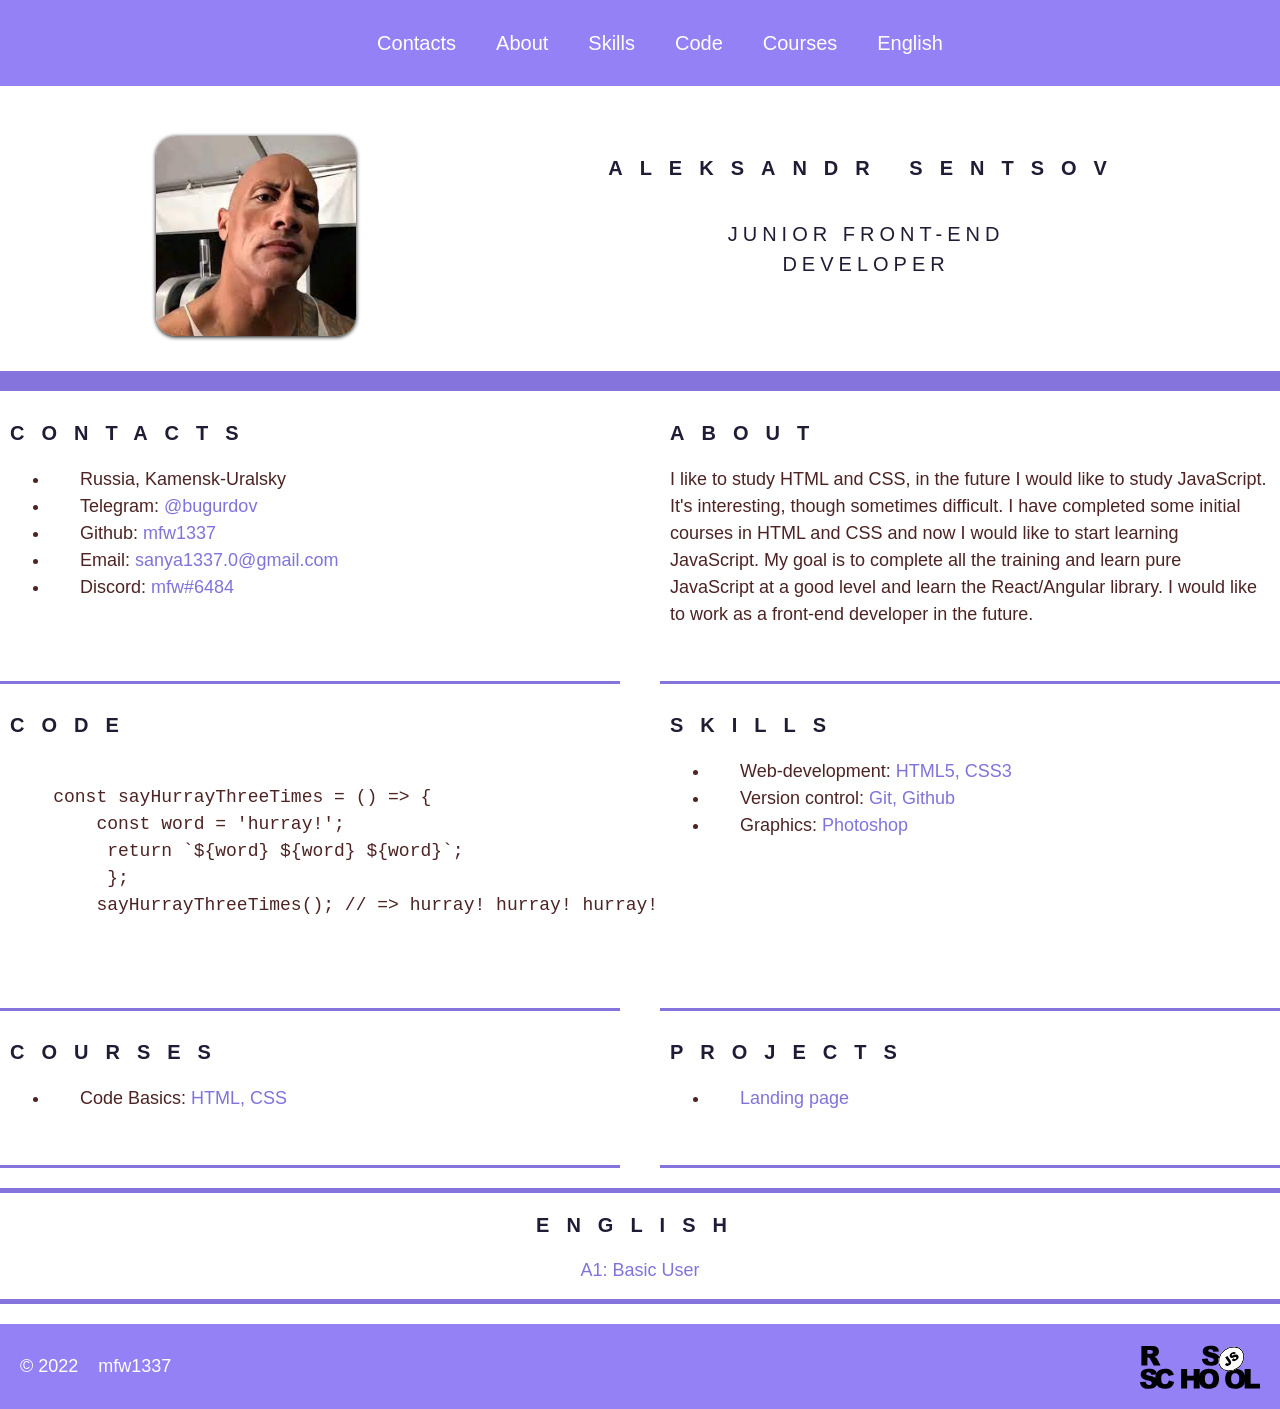
<file: index.html>
<!DOCTYPE html>
<html lang="en">
<head>
    <meta charset="UTF-8">
    <meta http-equiv="X-UA-Compatible" content="IE=edge">
    <meta name="viewport" content="width=device-width, initial-scale=1.0">
    <link rel="stylesheet" href="style.css">
    <link rel="icon" href="assets/favicon.ico">
    <title>CV</title>
</head>
<body>
    <header class="header">
        <nav class="nav">
            <ul class="nav-list">
                <li class="nav-item"><a href="#contacts" class="nav-link">Contacts</a></li>
                <li class="nav-item"><a href="#about" class="nav-link">About</a></li>
                <li class="nav-item"><a href="#Skills" class="nav-link">Skills</a></li>
                <li class="nav-item"><a href="#code" class="nav-link">Code</a></li>
                <li class="nav-item"><a href="#courses" class="nav-link">Courses</a></li>
                <li class="nav-item"><a href="#english" class="nav-link">English</a></li>
            </ul>
            
        </nav>
<div class="container"></div>  
    </header>

    <main class="main">
      <div class="container main-container">

        <section class="section section-profile" id="profile">
            <img src="./assets/img/bebra.jpg" alt="ProfileImg" class="section-profile-logo">
            <div class="section-profile-title">
                <h1 class="section-title main-title">ALEKSANDR SENTSOV</h1>
                <h3 class="section-subtitle">JUNIOR FRONT-END <br>DEVELOPER</h3>
            </div>
        </section>

        <section class="section" id="contacts">
            <h2 class="section-title">Contacts</h2>
            <ul class="section-list">
                <li class="section-item contacts-item">Russia, Kamensk-Uralsky</li>
                <li class="section-item contacts-item">Telegram: <a href="https://t.me/bugurdov" title="TG">@bugurdov</a></li>
                <li class="section-item contacts-item">Github: <a href="https://github.com/mfw1337" title="GitHub">mfw1337</a></li>
                <li class="section-item contacts-item">Email: <a href="mailto:sanya1337.0@gmail.com" title="email">sanya1337.0@gmail.com</a></li>
                <li class="section-item contacts-item">Discord: <a href="https://discordapp.com/users/274247877029658624/" title="Discord">mfw#6484</a></li>
            </ul>
        </section>

        <section class="section" id="about">
            <h2 class="section-title">About</h2>
            <p>I like to study HTML and CSS, in the future I would like to study JavaScript. It's interesting, though sometimes difficult. I have completed some initial courses in HTML and CSS and now I would like to start learning JavaScript. My goal is to complete all the training and learn pure JavaScript at a good level and learn the React/Angular library. I would like to work as a front-end developer in the future.</p>
        </section>

        <section class="section" id="code">
            <h2 class="section-title">CODE</h2>
            <pre class="pre">
                <code>
    const sayHurrayThreeTimes = () => {
        const word = 'hurray!';
         return `${word} ${word} ${word}`;
         };
        sayHurrayThreeTimes(); // => hurray! hurray! hurray!
                </code>
            </pre>
        </section>

        <section class="section" id="skills">
            <h2 class="section-title">Skills</h2>
            <ul class="section-list">
                <li class="section-item">Web-development: <span>HTML5, CSS3</span></li>
                <li class="section-item">Version control: <span>Git, Github</span></li>
                <li class="section-item">Graphics: <span>Photoshop</span></li>
            </ul>
        </section>

        <section class="section" id="courses">
            <h2 class="section-title">Courses</h2>
            <ul class="section-list">
                <li class="section-item">Code Basics: <span>HTML, CSS</span></li>
            </ul>
        </section>

        <section class="section" id="projects">
            <h2 class="section-title">Projects</h2>
            <ul class="section-list">
                <li class="section-item"><a href="https://github.com/mfw1337/green-corp-landing" title="Landing">Landing page</a></li>
            </ul>
        </section>

        <section class="section-eng" id="english">
            <h2 class="section-title">English</h2>
            <span>A1: Basic User</span>
        </section>

      </div> 
    </main>

    <footer class="footer">
        <div class="container footer-container">
            <div>
                © 2022
                <a href="https://github.com/mfw1337" title="Github" class="github-link">mfw1337</a>
            </div>
            <a href="https://rs.school/js/" class="rss"></a>
        </div>  
    </footer>
</body>
</html>
</file>
<file: style.css>
* {
    box-sizing: border-box;
  }

  html{
    scroll-behavior: smooth;
  }
body {
    font-family: 'Roboto', sans-serif;
    font-size: 18px;
    font-weight: 400;
    line-height: 1.5;
    color: #4d2323;
    min-height: 100vh;
    margin: 0px;
    padding: 0px;
    display: flex;
    flex-direction: column;
    
    
}

a {
    text-decoration: none;
    color: #7F74DB;
}

.section-item span {
    color: #7F74DB;
}


  

.link {
    text-decoration: none;
    color: #829985;
    transition: color 0.5s;
}

.link:hover {
    color: #5d7260;
}



.container {
    max-width: 1440px;
    margin: 0 auto;
}

.nav-list {
    list-style: none;
    display: flex;
    justify-content: flex-end;
    align-items: center;
}

.nav-link {
    color: #fff;
    font-size: 20px;
    text-decoration: none;
    padding: 0 20px;
    line-height: 50px;
    transition: .0.3s;
}

.nav-link:hover {
    color: #afffe0;

}

.main-container {
    display: flex;
    flex-wrap: wrap;  
    justify-content: space-between; 
}

.section {
    width: calc(50% - 20px);
    padding: 10px;
    padding-bottom: 35px;
    border-bottom: 3px solid #8474DB;
}

@media (max-width: 768px) {
    .section {
        width: 100%;
    }
}


.section-item {
    position: relative;
    padding-left: 30px;
}



/* Сверху было по гайд-лайну, ниже уже своя cv */

.header {
    background-color: #9381F5;
}

.nav {
    display: flex;
    justify-content: center;
    align-items: center;
    list-style: none;
    
}

.section-profile {
    display: flex;
    justify-content: space-around;
    width: 100%;
    padding: 50px 30px 35px;
    border-bottom: 20px solid #8474DB;

}

.section-profile-logo {
    width: 200px;
    height: 200px;
    object-fit: cover;
    border-radius: 10%;
    box-shadow: 0 1px 4px rgb(0 0 0 / 100%);
    transition: .3s;

}

.section-profile-title{
    display: flex;
   flex-direction: column;
   align-items: center;
}

.section-title {
    font-size: 20px;
    font-weight: 400;
    text-transform: uppercase;
    letter-spacing: 17px;
    color: #201C36;
    font-weight: bolder;
}

.section-subtitle {
    font-size: 20px;
    font-weight: 400;
    text-transform: uppercase;
    letter-spacing: 5px;
    color: #201C36;
    text-align: center;
}

.section-list {
    list-style-type:disc;
    
}

pre {
    margin: 0;
    padding: 0;
}

.section-eng {
    width: 100%;
    display: flex;
    flex-direction: column;
    justify-content: center;
    align-items: center;
    margin-top: 20px;
    margin-bottom: 20px;
    padding-bottom: 15px;
    border-bottom: 5px solid #8474DB;
    border-top: 5px solid #8474DB;
}

.section-eng span {
    color: #7F74DB;
}

.footer {
    background-color:#9381F5;
    padding: 20px;
}

.footer-container {
    display: flex;
    justify-content: space-between;
    align-items: center;
    margin: 0 auto;
    color: #fff;
}

.footer-container a {
    color: #fff;
    line-height: 45px;
    padding: 15px;
}

.rss {

    width: 120px;
    height: 45px;
    background-image: url(./assets/svg/rs_school_js.svg);
    background-size: contain;
    background-repeat: no-repeat;

}
</file>
